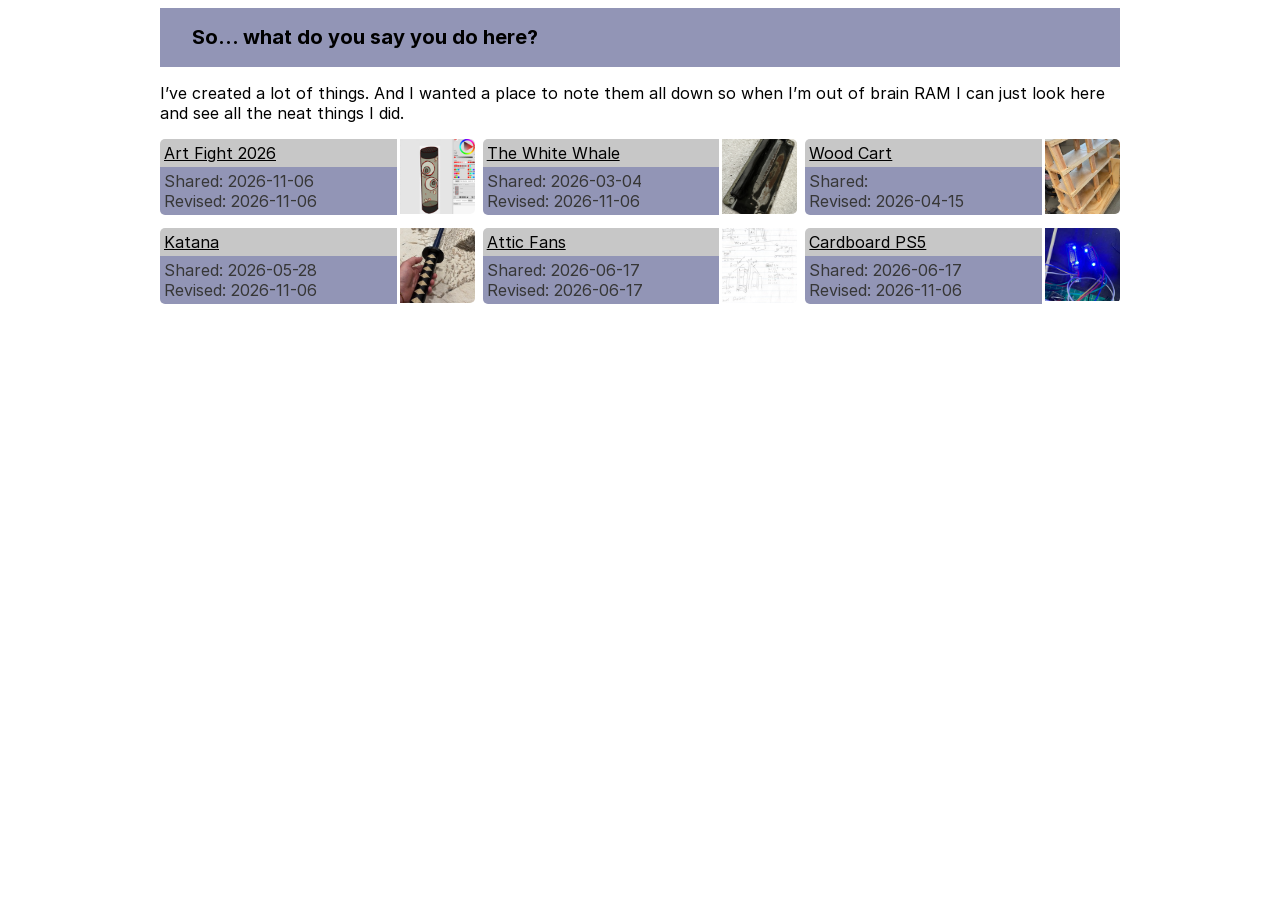
<file: index.html>
<!doctype html>
<html>
<head>
    <meta charset="utf-8">
    <meta name="viewport" content="width=device-width">
    <title>So… what do you say you do here?</title>

    <link rel="stylesheet" href="/assets/css/inter.css">
    <link rel="stylesheet" href="/assets/css/site.css">
    <link rel="stylesheet" href="/assets/css/image_catalog.css">
    <script src="/assets/js/image_catalog.js"></script>
</head>
<body>
<div class="wrapper">


<div class="title">
    <h1>So… what do you say you do here?</h1>
</div>

<main>
<p>I’ve created a lot of things. And I wanted a place to note them all down so when I’m out of brain RAM I can 
just look here and see all the neat things I did.</p>

<div class="topicGrid">


<div class="topicContainer">
    <div class="topicTextContainer">
        <div class="topicTitle">
            <a href="/topics/Topic10/10.1-Art%20Fight%202026/">Art Fight 2026</a>
        </div>
        <div class="topicDeets">
            Shared: 2026-11-06<br />
            Revised: 2026-11-06
        </div>
    </div>
    <div class="topicImageContainer">
    
    
    
    

        <div class="topicImageBox">
            <a href="/topics/Topic10/10.1-Art%20Fight%202026/"><img src="/assets/images/topics/Topic10/inline/eyeballs_stencil.jpg" class="topicImage" /></a>
        </div>
    </div>
</div>

<!-- 
Art Fight 2026 [id:10.1] created on 2026-11-06 last modified on 2026-11-06 10:39:38 -0800 -- parent:  [url: /topics/Topic10/10.1-Art%20Fight%202026/]
-->



<div class="topicContainer">
    <div class="topicTextContainer">
        <div class="topicTitle">
            <a href="/topics/Topic5/5.1-The%20White%20Whale/">The White Whale</a>
        </div>
        <div class="topicDeets">
            Shared: 2026-03-04<br />
            Revised: 2026-11-06
        </div>
    </div>
    <div class="topicImageContainer">
    
    
    
    

        <div class="topicImageBox">
            <a href="/topics/Topic5/5.1-The%20White%20Whale/"><img src="/assets/images/topics/Topic5/inline/IMG_1910.jpg" class="topicImage" /></a>
        </div>
    </div>
</div>

<!-- 
The White Whale [id:5.1] created on 2026-03-04 last modified on 2026-11-06 09:46:48 -0800 -- parent:  [url: /topics/Topic5/5.1-The%20White%20Whale/]
-->



<div class="topicContainer">
    <div class="topicTextContainer">
        <div class="topicTitle">
            <a href="/topics/Topic6/6.1-Wood%20Cart/">Wood Cart</a>
        </div>
        <div class="topicDeets">
            Shared: <br />
            Revised: 2026-04-15
        </div>
    </div>
    <div class="topicImageContainer">
    
    
    
    

        <div class="topicImageBox">
            <a href="/topics/Topic6/6.1-Wood%20Cart/"><img src="/assets/images/topics/Topic6/inline/cart_finished.jpg" class="topicImage" /></a>
        </div>
    </div>
</div>

<!-- 
Wood Cart [id:6.1] created on  last modified on 2026-04-15 18:22:25 -0700 -- parent:  [url: /topics/Topic6/6.1-Wood%20Cart/]
-->



<div class="topicContainer">
    <div class="topicTextContainer">
        <div class="topicTitle">
            <a href="/topics/Topic7/7.3-Katana/">Katana</a>
        </div>
        <div class="topicDeets">
            Shared: 2026-05-28<br />
            Revised: 2026-11-06
        </div>
    </div>
    <div class="topicImageContainer">
    
    
    
    

        <div class="topicImageBox">
            <a href="/topics/Topic7/7.3-Katana/"><img src="/assets/images/topics/Topic7/inline/katana_hilt.jpg" class="topicImage" /></a>
        </div>
    </div>
</div>

<!-- 
Katana [id:7.3] created on 2026-05-28 last modified on 2026-11-06 10:45:01 -0800 -- parent:  [url: /topics/Topic7/7.3-Katana/]
-->



<div class="topicContainer">
    <div class="topicTextContainer">
        <div class="topicTitle">
            <a href="/topics/Topic8/8.1-Attic%20Fans/">Attic Fans</a>
        </div>
        <div class="topicDeets">
            Shared: 2026-06-17<br />
            Revised: 2026-06-17
        </div>
    </div>
    <div class="topicImageContainer">
    
    
    
    

        <div class="topicImageBox">
            <a href="/topics/Topic8/8.1-Attic%20Fans/"><img src="/assets/images/topics/Topic8/inline/attic_fan_plans.jpg" class="topicImage" /></a>
        </div>
    </div>
</div>

<!-- 
Attic Fans [id:8.1] created on 2026-06-17 last modified on 2026-06-17 14:38:01 -0700 -- parent:  [url: /topics/Topic8/8.1-Attic%20Fans/]
-->



<div class="topicContainer">
    <div class="topicTextContainer">
        <div class="topicTitle">
            <a href="/topics/Topic9/9.1-Cardboard%20PS5/">Cardboard PS5</a>
        </div>
        <div class="topicDeets">
            Shared: 2026-06-17<br />
            Revised: 2026-11-06
        </div>
    </div>
    <div class="topicImageContainer">
    
    
    
    

        <div class="topicImageBox">
            <a href="/topics/Topic9/9.1-Cardboard%20PS5/"><img src="/assets/images/topics/Topic9/inline/led_board_lit.jpg" class="topicImage" /></a>
        </div>
    </div>
</div>

<!-- 
Cardboard PS5 [id:9.1] created on 2026-06-17 last modified on 2026-11-06 09:42:44 -0800 -- parent:  [url: /topics/Topic9/9.1-Cardboard%20PS5/]
-->


</div>



</main>
</div>
</body>
</html>
</file>
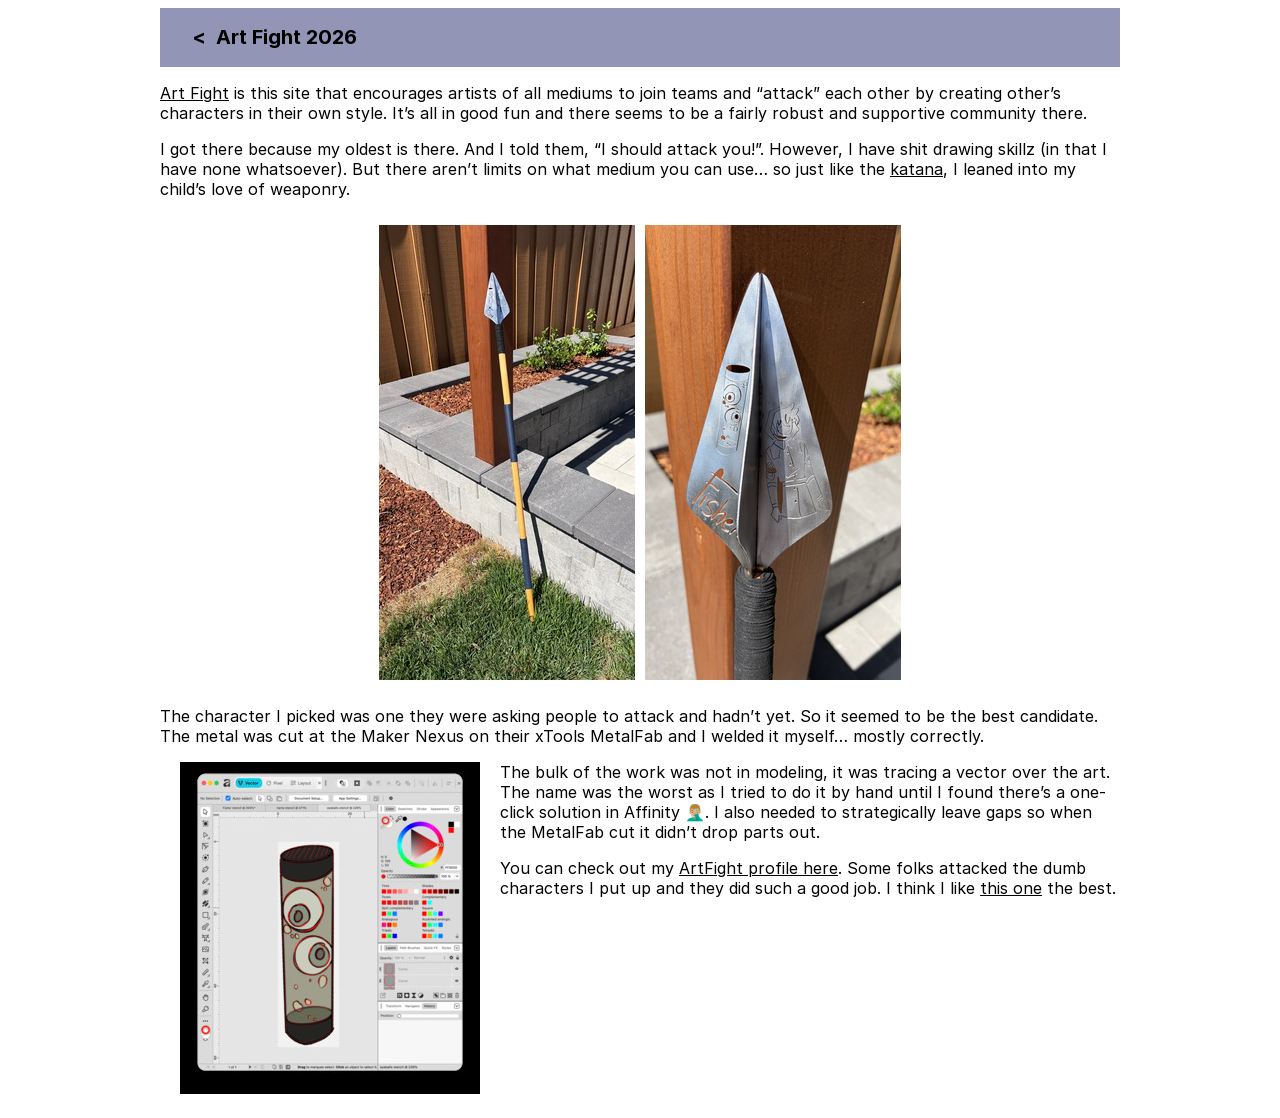
<file: topics/Topic10/10.1-Art Fight 2026/index.html>
<!doctype html>
<html>
<head>
    <meta charset="utf-8">
    <meta name="viewport" content="width=device-width">
    <title>Art Fight 2026</title>

    <link rel="stylesheet" href="/assets/css/inter.css">
    <link rel="stylesheet" href="/assets/css/site.css">
    <link rel="stylesheet" href="/assets/css/image_catalog.css">
    <script src="/assets/js/image_catalog.js"></script>
</head>
<body>
<div class="wrapper">


<div class="title">
    <h1>
<a href = "/" style = "text-decoration:none;"><&nbsp;</a>
    Art Fight 2026</h1>
</div>

<main>
<p><a href="https://artfight.net">Art Fight</a> is this site that encourages artists of all mediums to join teams and “attack” each other by creating other’s characters in their own style. It’s all in good fun and there seems to be a fairly robust and supportive community there.</p>

<p>I got there because my oldest is there. And I told them, “I should attack you!”. However, I have shit drawing skillz (in that I have none whatsoever). But there aren’t limits on what medium you can use… so just like the <a href="/topics/Topic7/7.3-Katana">katana</a>, I leaned into my child’s love of weaponry.</p>

<div class="imglist-container">
    <div class="imglist-item"><img alt="Completed spear out for a suntan" data-id="__spear_glamour_shot" onClick="toggleViewer('spear_glamour_shot')" src="/assets/images/topics/Topic10/inline/spear_glamour_shot.jpg"/></div>
    <div class="imglist-item"><img alt="Close up of the spear&amp;#x27;s detail" data-id="__spear_close_up" onClick="toggleViewer('spear_close_up')" src="/assets/images/topics/Topic10/inline/spear_close_up.jpg"/></div>
</div>

<p>The character I picked was one they were asking people to attack and hadn’t yet. So it seemed to be the best candidate. The metal was cut at the Maker Nexus on their xTools MetalFab and I welded it myself… mostly correctly.</p>

<p><img alt="The red is the vectors I drew by hand on a laptop. I&amp;#x27;m really into pain." class="img_align_left" data-id="__eyeballs_stencil" onclick="toggleViewer('eyeballs_stencil')" src="/assets/images/topics/Topic10/inline/eyeballs_stencil.jpg" /></p>

<p>The bulk of the work was not in modeling, it was tracing a vector over the art. The name was the worst as I tried to do it by hand until I found there’s a one-click solution in Affinity 🤦🏼‍♂️. I also needed to strategically leave gaps so when the MetalFab cut it didn’t drop parts out.</p>

<p>You can check out my <a href="https://artfight.net/~MyztikJenz">ArtFight profile here</a>. Some folks attacked the dumb characters I put up and they did such a good job. I think I like <a href="https://artfight.net/attack/18499906.origuy-meets-the-neighbor">this one</a> the best.</p>

<div class = "viewerContainer" id = "viewerContainer" style="display:none;"> 
    <div id = "viewerCloseDiv" class = "viewerCloseDiv">
        <input type = "image" src = "/assets/images/site/close-button.png" width="48px" height="48px" onclick="toggleViewer();">
    </div>
    <div id = "viewerStage" class = "viewerStage">
        <div id = "viewerImageContainer" class = "viewerImageContainer"></div>
        <div id = "viewerDescriptionContainer" class = "viewerDescriptionContainer"></div>
    </div>
    <div id = "viewerPicker" class = "viewerPicker">
<img id="__spear_glamour_shot" onClick="showImage(this)" src="/assets/images/topics/Topic10/inline/spear_glamour_shot.jpg"/>
<img id="__spear_close_up" onClick="showImage(this)" src="/assets/images/topics/Topic10/inline/spear_close_up.jpg"/>
<img id="__eyeballs_stencil" onClick="showImage(this)" src="/assets/images/topics/Topic10/inline/eyeballs_stencil.jpg"/>
    </div>
</div>


</main>
</div>
</body>
</html>
</file>
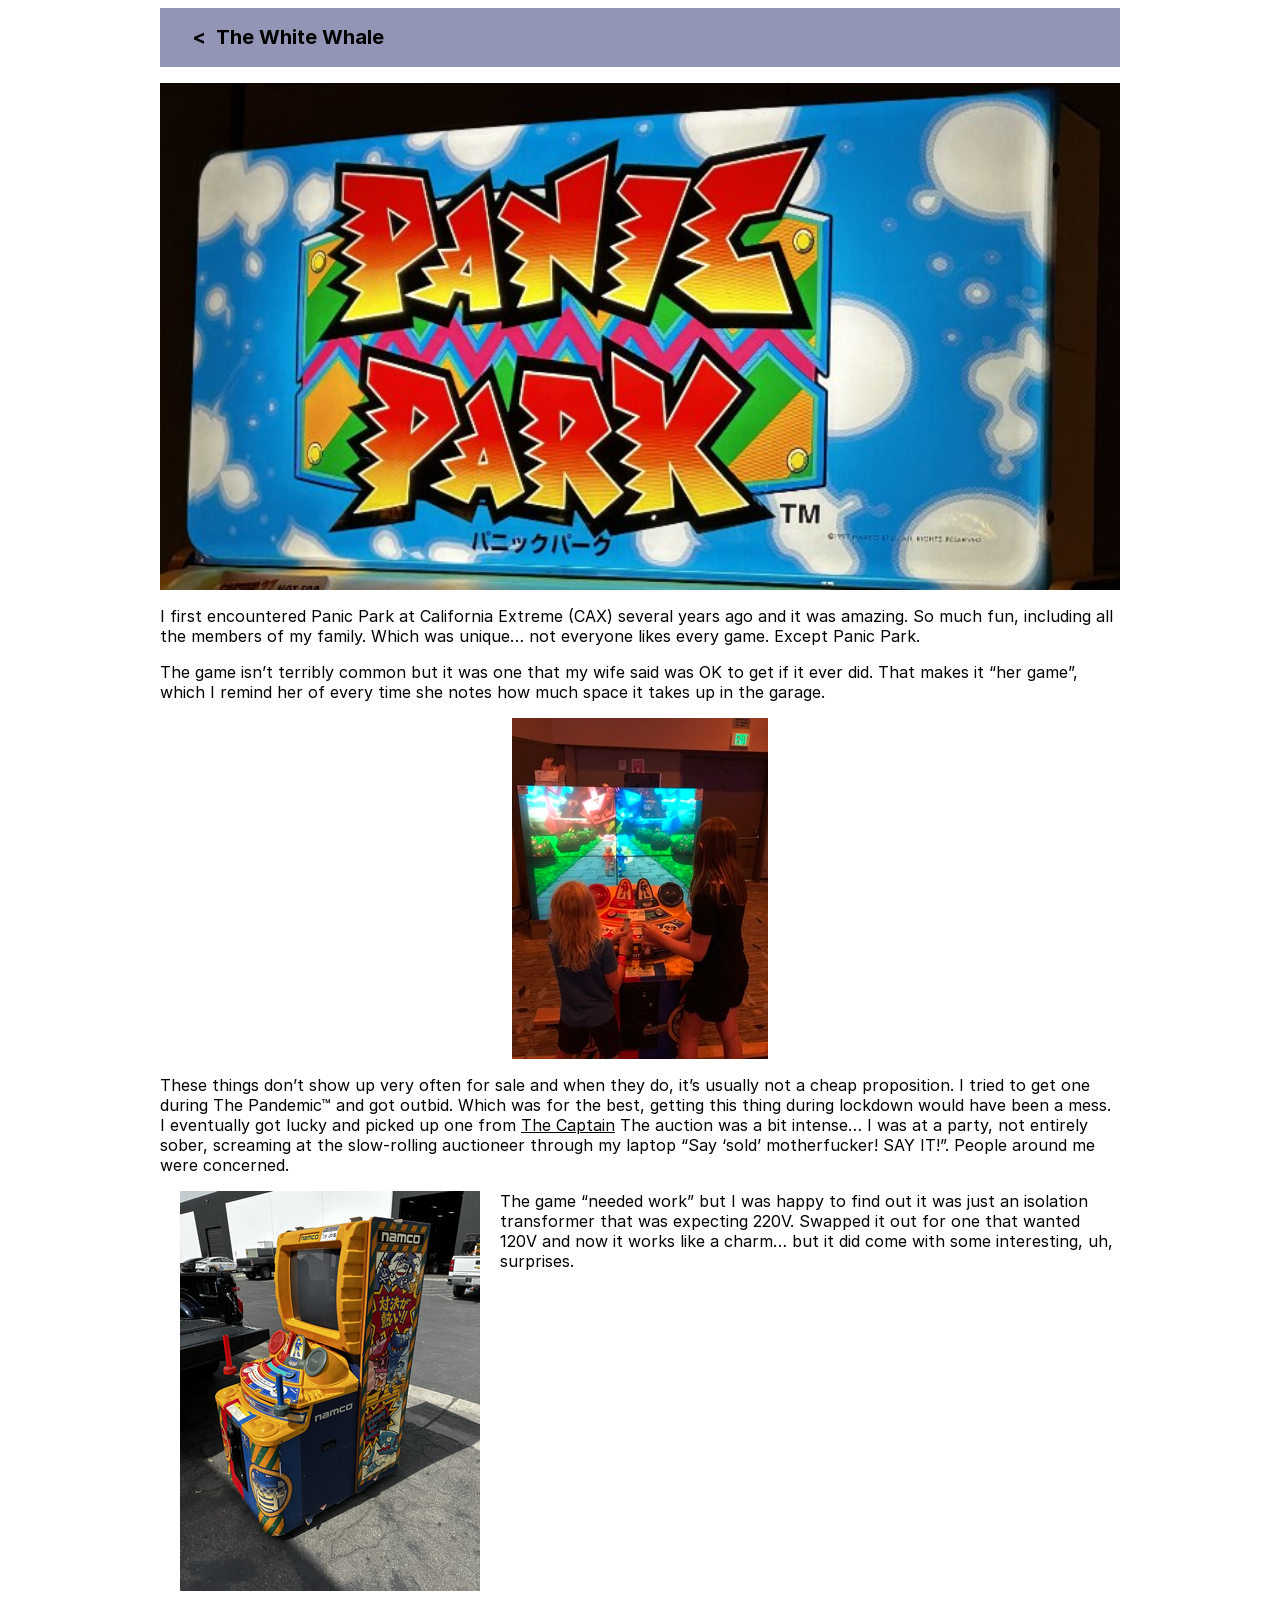
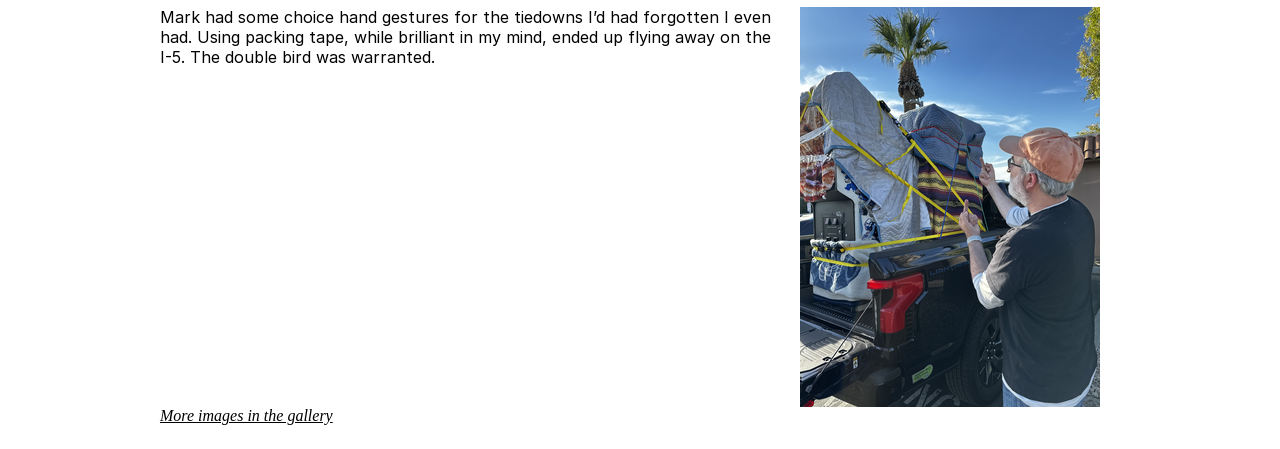
<file: topics/Topic5/5.1-The White Whale/index.html>
<!doctype html>
<html>
<head>
    <meta charset="utf-8">
    <meta name="viewport" content="width=device-width">
    <title>The White Whale</title>

    <link rel="stylesheet" href="/assets/css/inter.css">
    <link rel="stylesheet" href="/assets/css/site.css">
    <link rel="stylesheet" href="/assets/css/image_catalog.css">
    <script src="/assets/js/image_catalog.js"></script>
</head>
<body>
<div class="wrapper">


<div class="title">
    <h1>
<a href = "/" style = "text-decoration:none;"><&nbsp;</a>
    The White Whale</h1>
</div>

<main>
<p><img alt="The Panic Park marquee, in all its glory" class="img_align_center_header" data-id="__game_marquee" onclick="toggleViewer('game_marquee')" src="/assets/images/topics/Topic5/full/game_marquee.jpg" /></p>

<p>I first encountered Panic Park at California Extreme (CAX) several years ago and it was amazing. So much fun, including all the members of my family. Which was unique… not everyone likes every game. Except Panic Park.</p>

<p>The game isn’t terribly common but it was one that my wife said was OK to get if it ever did. That makes it “her game”, which I remind her of every time she notes how much space it takes up in the garage.</p>

<p><img alt="The offspring playing on the big screen version of the game" class="img_align_center" data-id="__big_screen_version" onclick="toggleViewer('big_screen_version')" src="/assets/images/topics/Topic5/inline/big_screen_version.jpg" title="this is a title" /></p>

<p>These things don’t show up very often for sale and when they do, it’s usually not a cheap proposition. I tried to get one during The Pandemic™ and got outbid. Which was for the best, getting this thing during lockdown would have been a mess. I eventually got lucky and picked up one from <a href="https://bid.captainsauctionwarehouse.com/lot-details/index/catalog/122/lot/31265">The Captain</a> The auction was a bit intense… I was at a party, not entirely sober, screaming at the slow-rolling auctioneer through my laptop “Say ‘sold’ motherfucker! SAY IT!”. People around me were concerned.</p>

<p><img alt="Picking up The Whale from The Auction" class="img_align_left" data-id="__img_1764" onclick="toggleViewer('img_1764')" src="/assets/images/topics/Topic5/inline/IMG_1764.jpg" /></p>

<p>The game “needed work” but I was happy to find out it was just an isolation transformer that was expecting 220V. Swapped it out for one that wanted 120V and now it works like a charm… but it did come with some interesting, uh, surprises.</p>

<div style="clear: both;"></div>

<p><img alt="Yeah, maybe using packing tape to hold the blankets in place was a bad idea. " class="img_align_right" data-id="__img_1769" onclick="toggleViewer('img_1769')" src="/assets/images/topics/Topic5/inline/IMG_1769.jpg" /></p>

<p>Mark had some choice hand gestures for the tiedowns I’d had forgotten I even had. Using packing tape, while brilliant in my mind, ended up flying away on the I-5. The double bird was warranted.</p>

<div style="clear: both;"></div>

<div class="openGalleryLink" id="openGalleryLink"><a href="javascript:void(0)" onclick="toggleViewer('img_1773')">More images in the gallery</a></div>
<div class = "viewerContainer" id = "viewerContainer" style="display:none;"> 
    <div id = "viewerCloseDiv" class = "viewerCloseDiv">
        <input type = "image" src = "/assets/images/site/close-button.png" width="48px" height="48px" onclick="toggleViewer();">
    </div>
    <div id = "viewerStage" class = "viewerStage">
        <div id = "viewerImageContainer" class = "viewerImageContainer"></div>
        <div id = "viewerDescriptionContainer" class = "viewerDescriptionContainer"></div>
    </div>
    <div id = "viewerPicker" class = "viewerPicker">
<img id="__game_marquee" onClick="showImage(this)" src="/assets/images/topics/Topic5/inline/game_marquee.jpg"/>
<img id="__big_screen_version" onClick="showImage(this)" src="/assets/images/topics/Topic5/inline/big_screen_version.jpg"/>
<img id="__img_1764" onClick="showImage(this)" src="/assets/images/topics/Topic5/inline/IMG_1764.jpg"/>
<img id="__img_1769" onClick="showImage(this)" src="/assets/images/topics/Topic5/inline/IMG_1769.jpg"/>
<img alt="That is a random animal&amp;#x27;s turds. Lovely." id="__img_1773" onClick="showImage(this)" src="/assets/images/topics/Topic5/inline/IMG_1773.jpg"/>
<img alt="More turds... and what ended up being tokens from a Chinese arcade?" id="__img_1777" onClick="showImage(this)" src="/assets/images/topics/Topic5/inline/IMG_1777.jpg"/>
<img alt="The original transformer we got was a 120V-&amp;gt;100V, which worked for about one minute... wildly underpowered. The replacement came from McMaster Carr, cost way more, and hasn&amp;#x27;t broken a sweat." id="__img_1874" onClick="showImage(this)" src="/assets/images/topics/Topic5/inline/IMG_1874.jpg"/>
<img alt="It&amp;#x27;s working!" id="__img_1876" onClick="showImage(this)" src="/assets/images/topics/Topic5/inline/IMG_1876.jpg"/>
<img alt="214K plays. At 100¥, in the late 1990&amp;#x27;s (~$0.90), meant this machine pulled down over $192,000!" id="__img_1938" onClick="showImage(this)" src="/assets/images/topics/Topic5/inline/IMG_1938.jpg"/>
<img alt="The handles it came with were just PVC. A guy over on KLOV was printing new ones so I order a set. Very nice replacement, they are holding up well." id="__img_2052" onClick="showImage(this)" src="/assets/images/topics/Topic5/inline/IMG_2052.jpg"/>
<img alt="The sticks have a caster and a rubber pad that meet when the players are bumping each other. The rubber pad was completely shot as was the metal underneath. Both the plate and rubber were replaced." id="__img_1910" onClick="showImage(this)" src="/assets/images/topics/Topic5/inline/IMG_1910.jpg"/>
    </div>
</div>


</main>
</div>
</body>
</html>
</file>
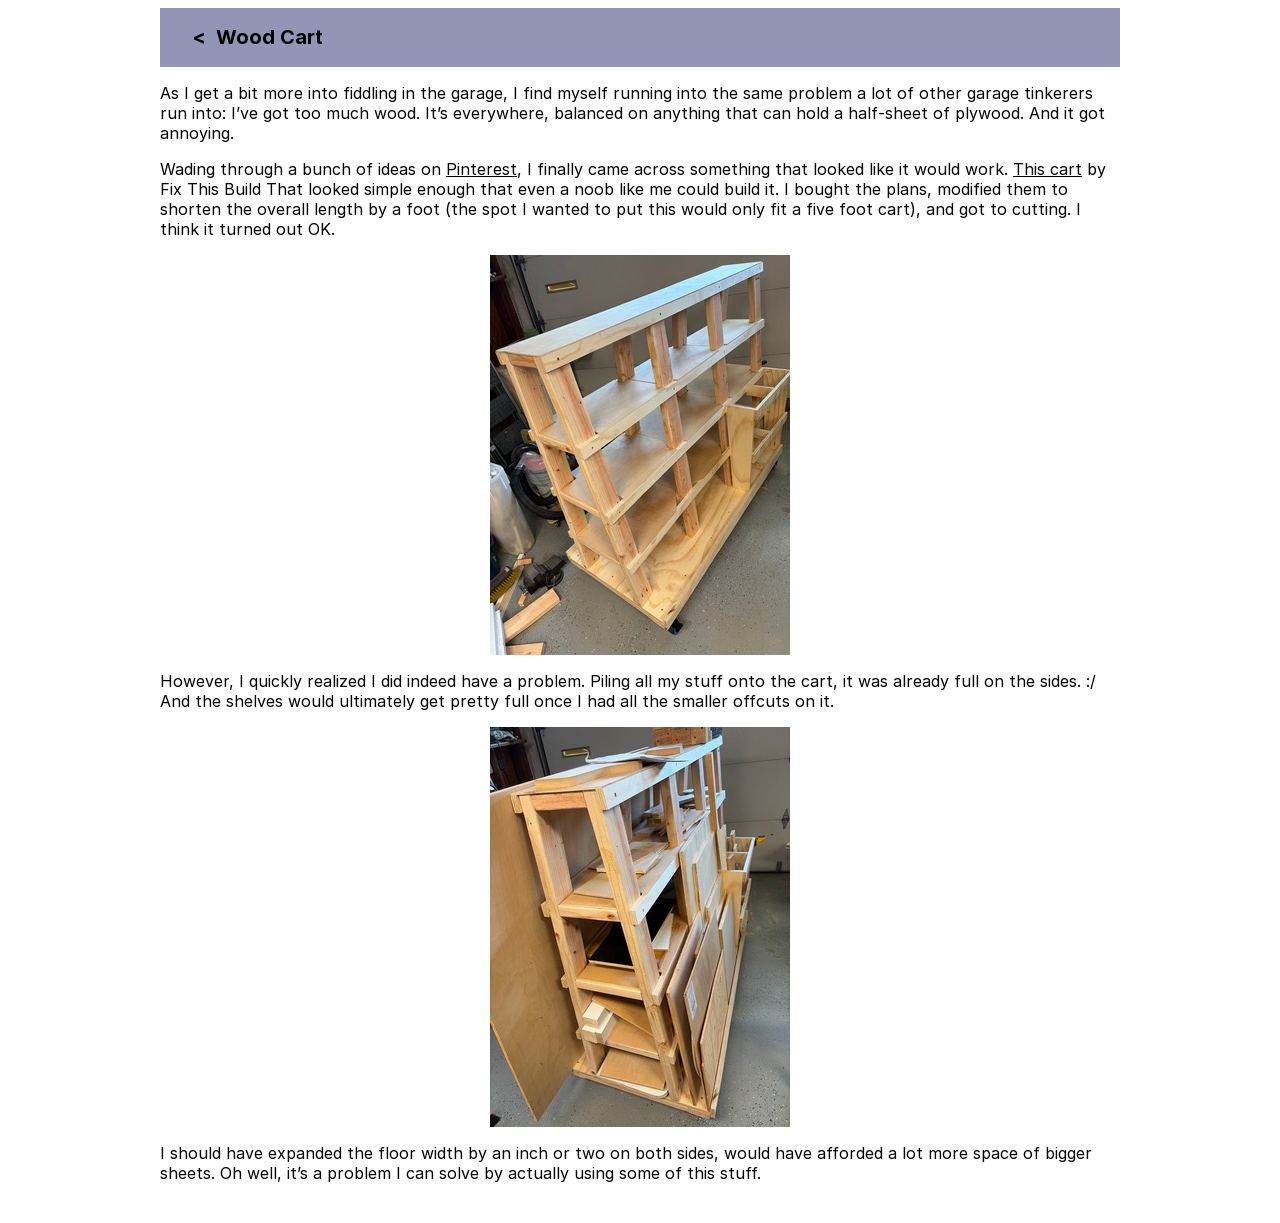
<file: topics/Topic6/6.1-Wood Cart/index.html>
<!doctype html>
<html>
<head>
    <meta charset="utf-8">
    <meta name="viewport" content="width=device-width">
    <title>Wood Cart</title>

    <link rel="stylesheet" href="/assets/css/inter.css">
    <link rel="stylesheet" href="/assets/css/site.css">
    <link rel="stylesheet" href="/assets/css/image_catalog.css">
    <script src="/assets/js/image_catalog.js"></script>
</head>
<body>
<div class="wrapper">


<div class="title">
    <h1>
<a href = "/" style = "text-decoration:none;"><&nbsp;</a>
    Wood Cart</h1>
</div>

<main>
<p>As I get a bit more into fiddling in the garage, I find myself running into the same problem a lot of other garage tinkerers run into: I’ve got too much wood. It’s everywhere, balanced on anything that can hold a half-sheet of plywood. And it got annoying.</p>

<p>Wading through a bunch of ideas on <a href="https://pin.it/7rqEo0CRa">Pinterest</a>, I finally came across something that looked like it would work. <a href="https://fixthisbuildthat.com/diy-lumber-cart-plans/">This cart</a> by Fix This Build That looked simple enough that even a noob like me could build it. I bought the plans, modified them to shorten the overall length by a foot (the spot I wanted to put this would only fit a five foot cart), and got to cutting. I think it turned out OK.</p>

<p><img data-id="__cart_finished" src="/assets/images/topics/Topic6/inline/cart_finished.jpg" class="img_align_center" alt="Look at how straight everything looks... you can&#x27;t even see my mistakes!" onclick="toggleViewer('cart_finished')" /></p>

<p>However, I quickly realized I did indeed have a problem. Piling all my stuff onto the cart, it was already full on the sides. :/ And the shelves would ultimately get pretty full once I had all the smaller offcuts on it.</p>

<p><img data-id="__cart_already_full" src="/assets/images/topics/Topic6/inline/cart_already_full.jpg" class="img_align_center" alt="Much wood. So cart." onclick="toggleViewer('cart_already_full')" /></p>

<p>I should have expanded the floor width by an inch or two on both sides, would have afforded a lot more space of bigger sheets. Oh well, it’s a problem I can solve by actually using some of this stuff.</p>

<div class = "viewerContainer" id = "viewerContainer" style="display:none;"> 
    <div id = "viewerCloseDiv" class = "viewerCloseDiv">
        <input type = "image" src = "/assets/images/site/close-button.png" width="48px" height="48px" onclick="toggleViewer();">
    </div>
    <div id = "viewerStage" class = "viewerStage">
        <div id = "viewerImageContainer" class = "viewerImageContainer"></div>
        <div id = "viewerDescriptionContainer" class = "viewerDescriptionContainer"></div>
    </div>
    <div id = "viewerPicker" class = "viewerPicker">
<img id="__cart_finished" src="/assets/images/topics/Topic6/inline/cart_finished.jpg" onClick="showImage(this)" class="viewerImage">
<img id="__cart_already_full" src="/assets/images/topics/Topic6/inline/cart_already_full.jpg" onClick="showImage(this)" class="viewerImage">
    </div>
</div>


</main>
</div>
</body>
</html>
</file>
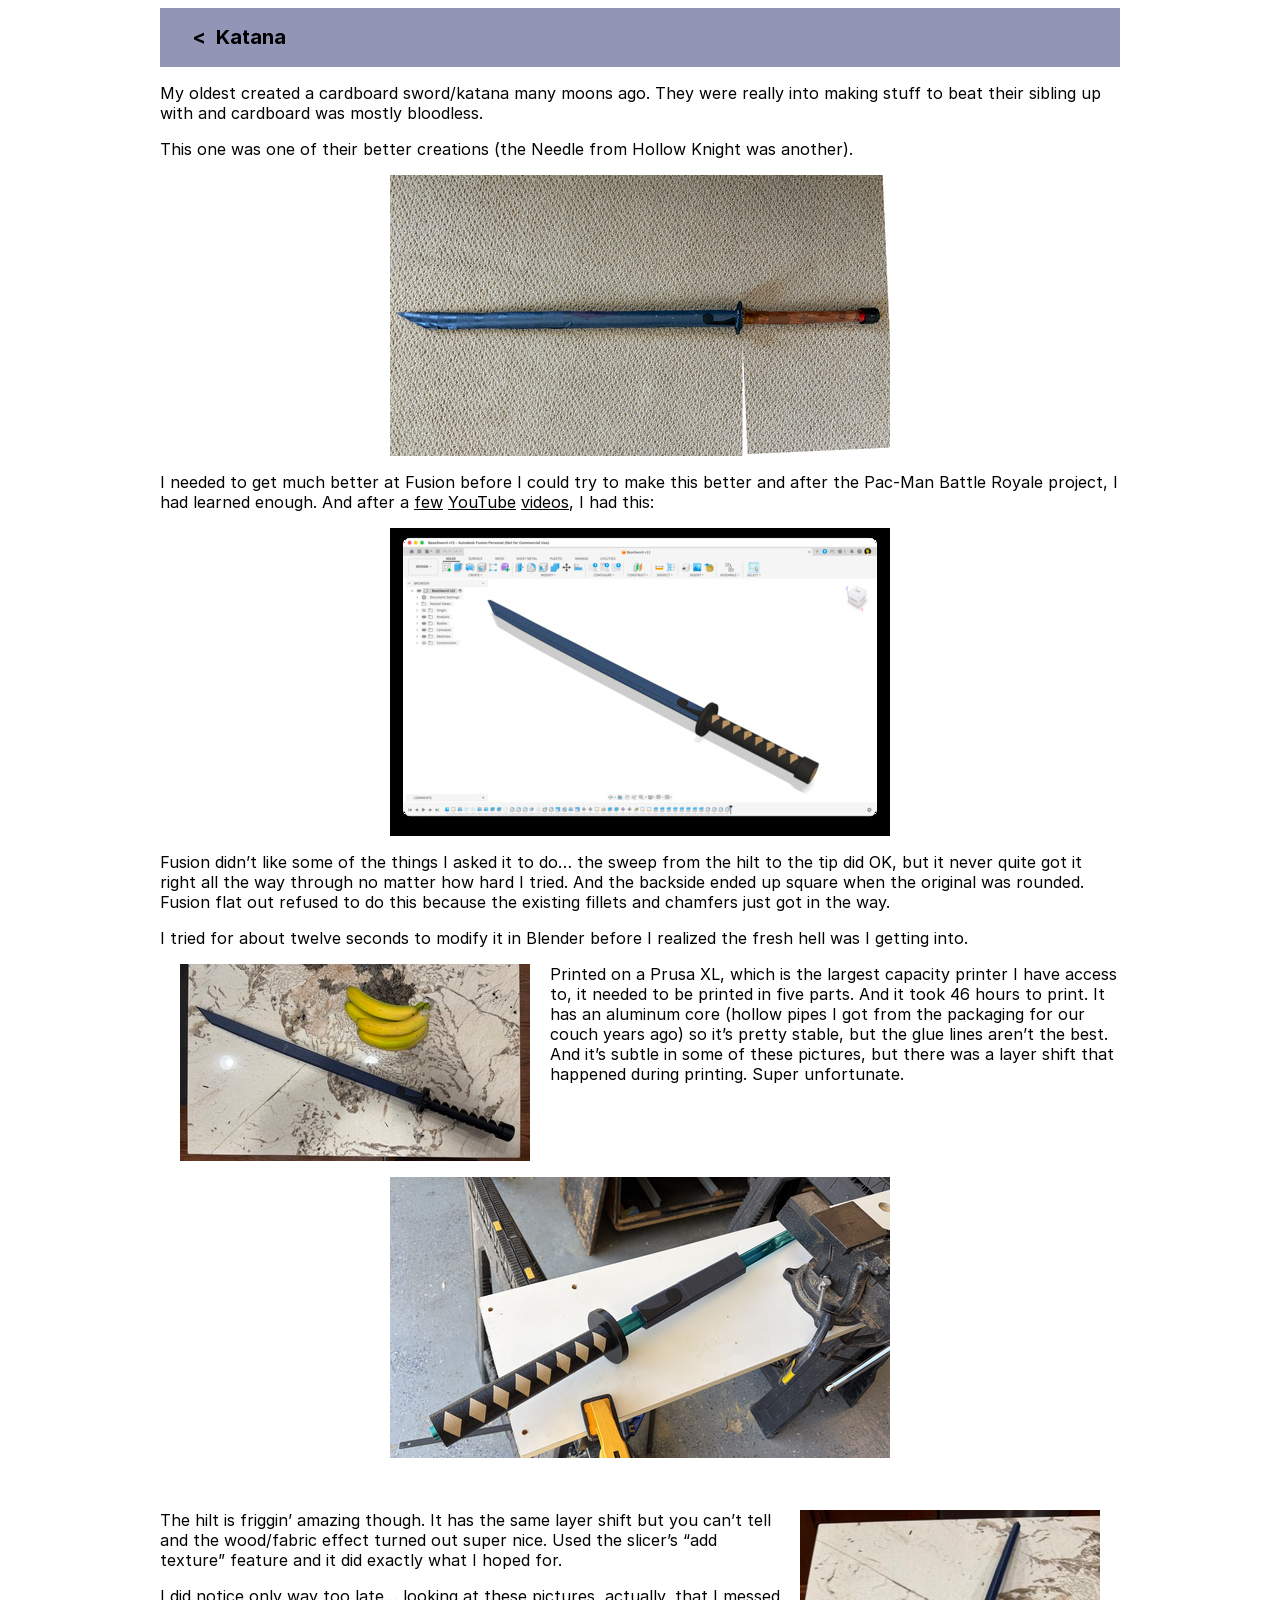
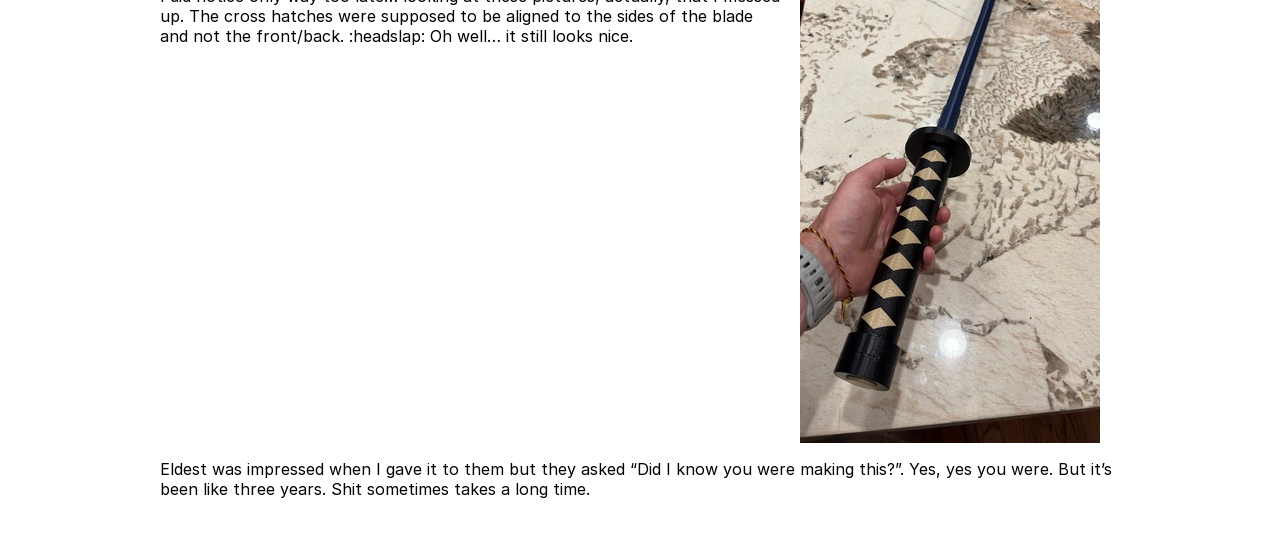
<file: topics/Topic7/7.3-Katana/index.html>
<!doctype html>
<html>
<head>
    <meta charset="utf-8">
    <meta name="viewport" content="width=device-width">
    <title>Katana</title>

    <link rel="stylesheet" href="/assets/css/inter.css">
    <link rel="stylesheet" href="/assets/css/site.css">
    <link rel="stylesheet" href="/assets/css/image_catalog.css">
    <script src="/assets/js/image_catalog.js"></script>
</head>
<body>
<div class="wrapper">


<div class="title">
    <h1>
<a href = "/" style = "text-decoration:none;"><&nbsp;</a>
    Katana</h1>
</div>

<main>
<p>My oldest created a cardboard sword/katana many moons ago. They were really into making stuff to beat their sibling up with and cardboard was mostly bloodless.</p>

<p>This one was one of their better creations (the Needle from Hollow Knight was another).</p>

<p><img alt="The cardboard original. Took a picture of it to use as a source in Fusion and I needed it straight, hence the weird tilt on the handle side" class="img_align_center" data-id="__katana_original" onclick="toggleViewer('katana_original')" src="/assets/images/topics/Topic7/inline/katana_original.jpg" /></p>

<p>I needed to get much better at Fusion before I could try to make this better and after the Pac-Man Battle Royale project, I had learned enough. And after a <a href="https://youtu.be/aVP_9dERQeI?si=ePsF_YXp5Urcy3AI">few</a> <a href="https://youtu.be/dxvgF0qfzOk">YouTube</a> <a href="https://youtu.be/bH0bgg0HyKs">videos</a>, I had this:</p>

<p><img alt="Fusion model of the katana. The hilt was pure Fusion magic how simple it was to create." class="img_align_center" data-id="__katana_model" onclick="toggleViewer('katana_model')" src="/assets/images/topics/Topic7/inline/katana_model.jpg" /></p>

<p>Fusion didn’t like some of the things I asked it to do… the sweep from the hilt to the tip did OK, but it never quite got it right all the way through no matter how hard I tried. And the backside ended up square when the original was rounded. Fusion flat out refused to do this because the existing fillets and chamfers just got in the way.</p>

<p>I tried for about twelve seconds to modify it in Blender before I realized the fresh hell was I getting into.</p>

<p><img alt="Bananas for scale. It&amp;#x27;s just under a meter long." class="img_align_left" data-id="__katana_bananas" onclick="toggleViewer('katana_bananas')" src="/assets/images/topics/Topic7/inline/katana_bananas.jpg" /></p>

<p>Printed on a Prusa XL, which is the largest capacity printer I have access to, it needed to be printed in five parts. And it took 46 hours to print. It has an aluminum core (hollow pipes I got from the packaging for our couch years ago) so it’s pretty stable, but the glue lines aren’t the best. And it’s subtle in some of these pictures, but there was a layer shift that happened during printing. Super unfortunate.</p>

<div style="clear: both;"></div>

<p><img alt="Creating the core required squishing it in my bench clamp. Worked surprisingly well." class="img_align_center" data-id="__katana_aluminum_core" onclick="toggleViewer('katana_aluminum_core')" src="/assets/images/topics/Topic7/inline/katana_aluminum_core.jpg" /></p>

<p><br /></p>

<p><img alt="The hilt turned out amazing though, even with the layer shift" class="img_align_right" data-id="__katana_hilt" onclick="toggleViewer('katana_hilt')" src="/assets/images/topics/Topic7/inline/katana_hilt.jpg" /></p>

<p>The hilt is friggin’ amazing though. It has the same layer shift but you can’t tell and the wood/fabric effect turned out super nice. Used the slicer’s “add texture” feature and it did exactly what I hoped for.</p>

<p>I did notice only way too late… looking at these pictures, actually, that I messed up. The cross hatches were supposed to be aligned to the sides of the blade and not the front/back. :headslap: Oh well… it still looks nice.</p>

<div style="clear: both;"></div>

<p>Eldest was impressed when I gave it to them but they asked “Did I know you were making this?”. Yes, yes you were. But it’s been like three years. Shit sometimes takes a long time.</p>

<div class = "viewerContainer" id = "viewerContainer" style="display:none;"> 
    <div id = "viewerCloseDiv" class = "viewerCloseDiv">
        <input type = "image" src = "/assets/images/site/close-button.png" width="48px" height="48px" onclick="toggleViewer();">
    </div>
    <div id = "viewerStage" class = "viewerStage">
        <div id = "viewerImageContainer" class = "viewerImageContainer"></div>
        <div id = "viewerDescriptionContainer" class = "viewerDescriptionContainer"></div>
    </div>
    <div id = "viewerPicker" class = "viewerPicker">
<img id="__katana_original" onClick="showImage(this)" src="/assets/images/topics/Topic7/inline/katana_original.jpg"/>
<img id="__katana_model" onClick="showImage(this)" src="/assets/images/topics/Topic7/inline/katana_model.jpg"/>
<img id="__katana_bananas" onClick="showImage(this)" src="/assets/images/topics/Topic7/inline/katana_bananas.jpg"/>
<img id="__katana_aluminum_core" onClick="showImage(this)" src="/assets/images/topics/Topic7/inline/katana_aluminum_core.jpg"/>
<img id="__katana_hilt" onClick="showImage(this)" src="/assets/images/topics/Topic7/inline/katana_hilt.jpg"/>
    </div>
</div>


</main>
</div>
</body>
</html>
</file>
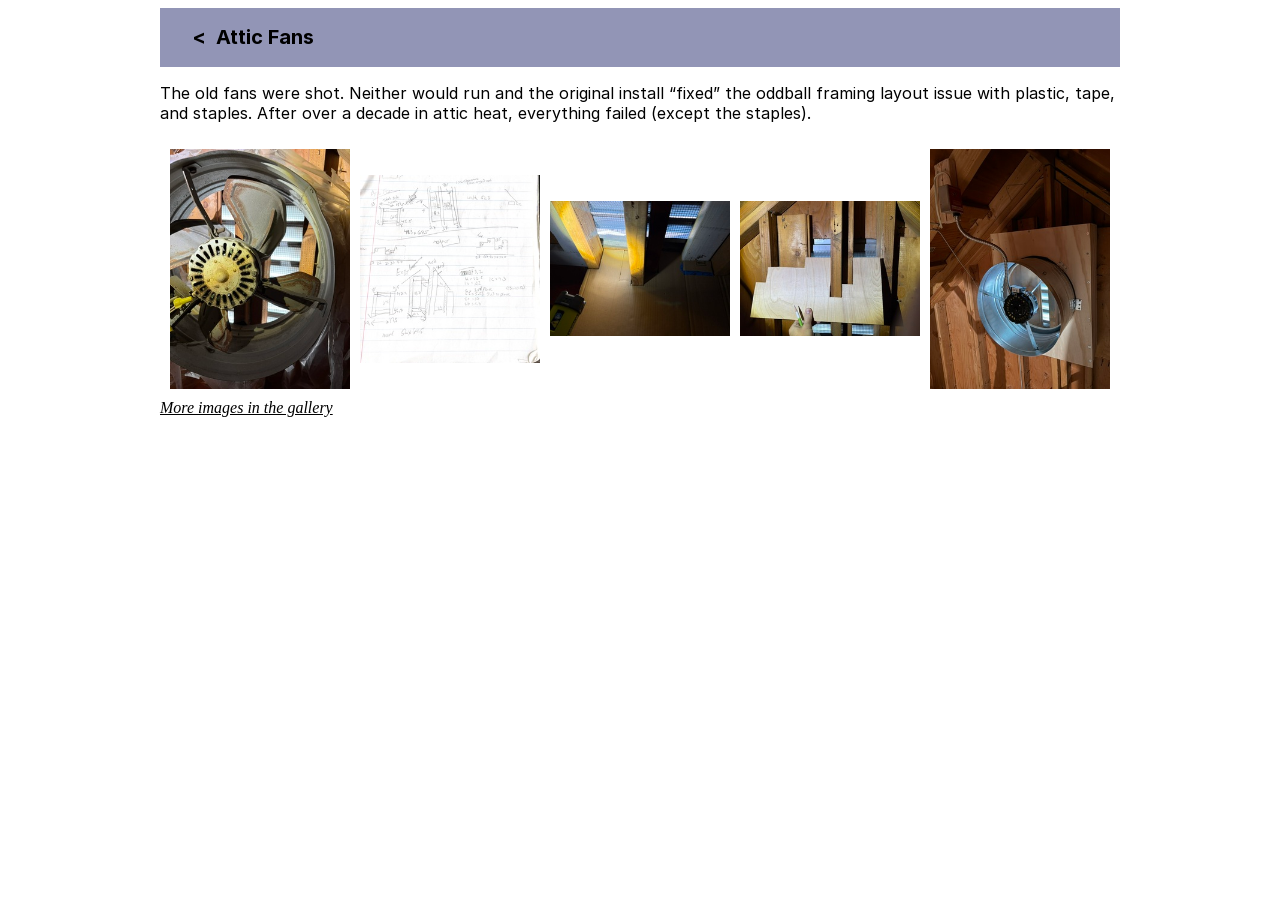
<file: topics/Topic8/8.1-Attic Fans/index.html>
<!doctype html>
<html>
<head>
    <meta charset="utf-8">
    <meta name="viewport" content="width=device-width">
    <title>Attic Fans</title>

    <link rel="stylesheet" href="/assets/css/inter.css">
    <link rel="stylesheet" href="/assets/css/site.css">
    <link rel="stylesheet" href="/assets/css/image_catalog.css">
    <script src="/assets/js/image_catalog.js"></script>
</head>
<body>
<div class="wrapper">


<div class="title">
    <h1>
<a href = "/" style = "text-decoration:none;"><&nbsp;</a>
    Attic Fans</h1>
</div>

<main>
<p>The old fans were shot. Neither would run and the original install “fixed” the oddball framing layout issue with plastic, tape, and staples. After over a decade in attic heat, everything failed (except the staples).</p>

<div class="imglist-container">
    <div class="imglist-item"><img alt="Such broken. Very wow." data-id="__old-n-busted" onClick="toggleViewer('old-n-busted')" src="/assets/images/topics/Topic8/inline/old-n-busted.jpg"/></div>
    <div class="imglist-item"><img alt="Plan notes... if you could call it a plan" data-id="__attic_fan_plans" onClick="toggleViewer('attic_fan_plans')" src="/assets/images/topics/Topic8/inline/attic_fan_plans.jpg"/></div>
    <div class="imglist-item"><img alt="Started with a cardboard template" data-id="__cardboard_template" onClick="toggleViewer('cardboard_template')" src="/assets/images/topics/Topic8/inline/cardboard_template.jpg"/></div>
    <div class="imglist-item"><img alt="Only messed up the right side which I fixed with glue. As one does." data-id="__so_close" onClick="toggleViewer('so_close')" src="/assets/images/topics/Topic8/inline/so_close.jpg"/></div>
    <div class="imglist-item"><img alt="Done!" data-id="__complete_install" onClick="toggleViewer('complete_install')" src="/assets/images/topics/Topic8/inline/complete_install.jpg"/></div>
</div>

<div class="openGalleryLink" id="openGalleryLink"><a href="javascript:void(0)" onclick="toggleViewer('old_thermostat')">More images in the gallery</a></div>
<div class = "viewerContainer" id = "viewerContainer" style="display:none;"> 
    <div id = "viewerCloseDiv" class = "viewerCloseDiv">
        <input type = "image" src = "/assets/images/site/close-button.png" width="48px" height="48px" onclick="toggleViewer();">
    </div>
    <div id = "viewerStage" class = "viewerStage">
        <div id = "viewerImageContainer" class = "viewerImageContainer"></div>
        <div id = "viewerDescriptionContainer" class = "viewerDescriptionContainer"></div>
    </div>
    <div id = "viewerPicker" class = "viewerPicker">
<img id="__old-n-busted" onClick="showImage(this)" src="/assets/images/topics/Topic8/inline/old-n-busted.jpg"/>
<img id="__attic_fan_plans" onClick="showImage(this)" src="/assets/images/topics/Topic8/inline/attic_fan_plans.jpg"/>
<img id="__cardboard_template" onClick="showImage(this)" src="/assets/images/topics/Topic8/inline/cardboard_template.jpg"/>
<img id="__so_close" onClick="showImage(this)" src="/assets/images/topics/Topic8/inline/so_close.jpg"/>
<img id="__complete_install" onClick="showImage(this)" src="/assets/images/topics/Topic8/inline/complete_install.jpg"/>
<img alt="Ye old thermostat." id="__old_thermostat" onClick="showImage(this)" src="/assets/images/topics/Topic8/inline/old_thermostat.jpg"/>
<img alt="Ye old model." id="__old_model" onClick="showImage(this)" src="/assets/images/topics/Topic8/inline/old_model.jpg"/>
<img alt="Just the box installed. This took way longer than it should have" id="__box_installed" onClick="showImage(this)" src="/assets/images/topics/Topic8/inline/box_installed.jpg"/>
    </div>
</div>


</main>
</div>
</body>
</html>
</file>
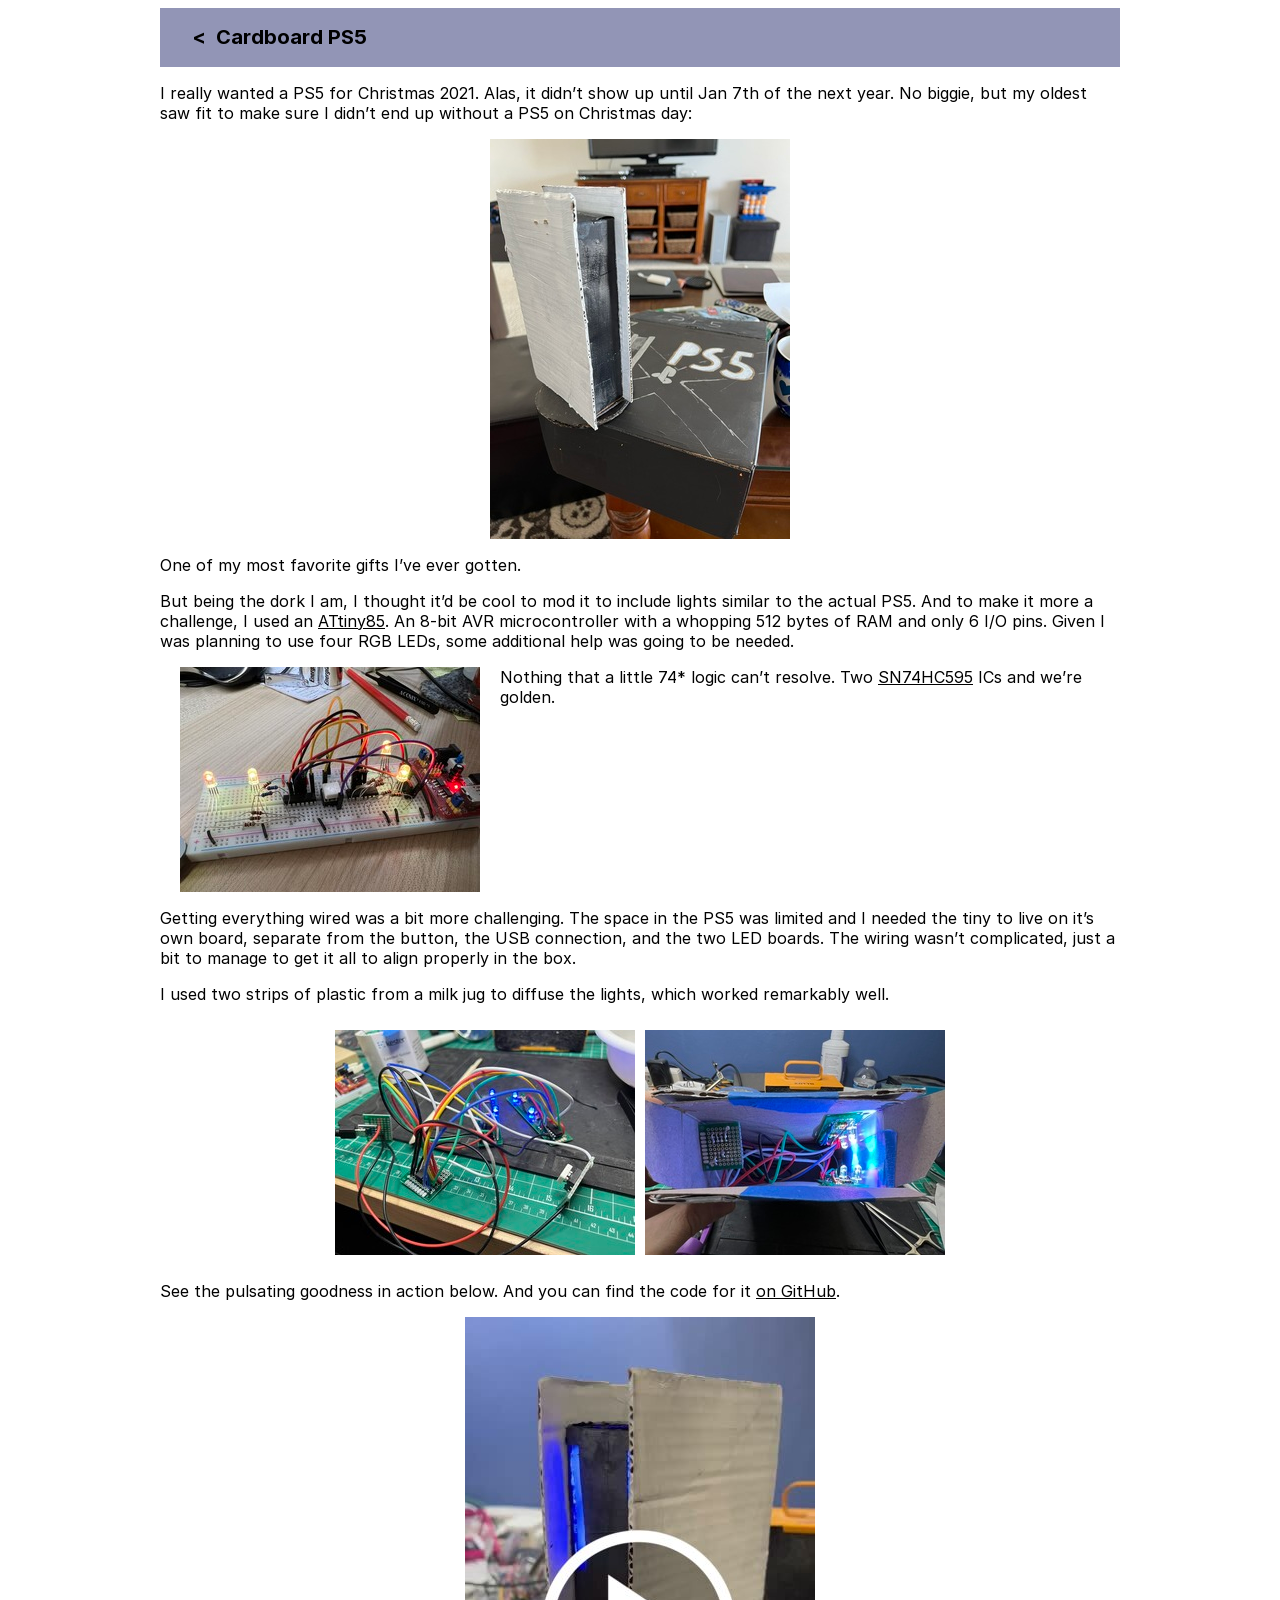
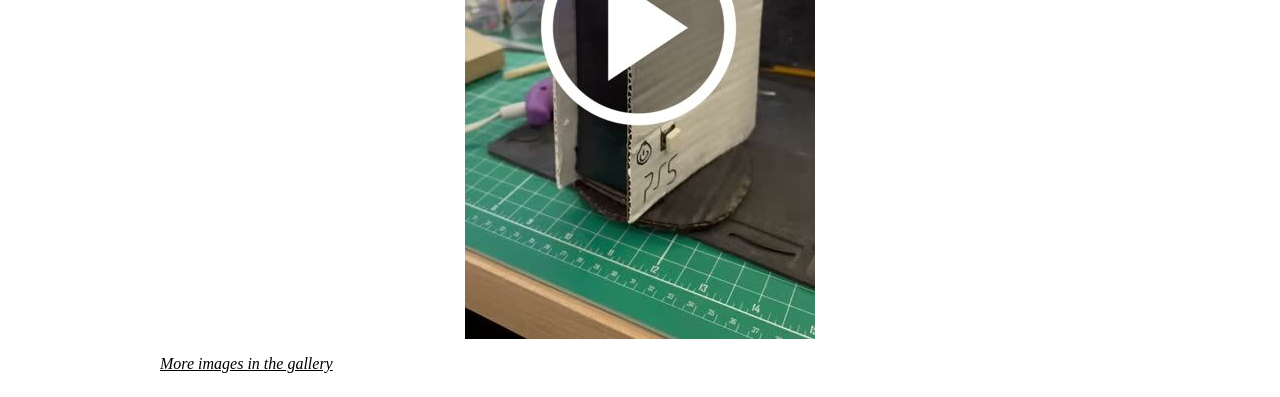
<file: topics/Topic9/9.1-Cardboard PS5/index.html>
<!doctype html>
<html>
<head>
    <meta charset="utf-8">
    <meta name="viewport" content="width=device-width">
    <title>Cardboard PS5</title>

    <link rel="stylesheet" href="/assets/css/inter.css">
    <link rel="stylesheet" href="/assets/css/site.css">
    <link rel="stylesheet" href="/assets/css/image_catalog.css">
    <script src="/assets/js/image_catalog.js"></script>
</head>
<body>
<div class="wrapper">


<div class="title">
    <h1>
<a href = "/" style = "text-decoration:none;"><&nbsp;</a>
    Cardboard PS5</h1>
</div>

<main>
<p>I really wanted a PS5 for Christmas 2021. Alas, it didn’t show up until Jan 7th of the next year. No biggie, but my oldest saw fit to make sure I didn’t end up without a PS5 on Christmas day:</p>

<p><img alt="Yes, that&amp;#x27;s cardboard. And it came with it&amp;#x27;s own packaging. And it was amazing." class="img_align_center" data-id="__cardboard_ps5" onclick="toggleViewer('cardboard_ps5')" src="/assets/images/topics/Topic9/inline/cardboard_PS5.jpg" /></p>

<p>One of my most favorite gifts I’ve ever gotten.</p>

<p>But being the dork I am, I thought it’d be cool to mod it to include lights similar to the actual PS5. And to make it more a challenge, I used an <a href="https://www.microchip.com/en-us/product/attiny85">ATtiny85</a>. An 8-bit AVR microcontroller with a whopping 512 bytes of RAM and only 6 I/O pins. Given I was planning to use four RGB LEDs, some additional help was going to be needed.</p>

<p><img alt="Breadboards are fun!… until they&amp;#x27;re not" class="img_align_left" data-id="__proto" onclick="toggleViewer('proto')" src="/assets/images/topics/Topic9/inline/proto.jpg" />
Nothing that a little 74* logic can’t resolve. Two <a href="https://www.ti.com/lit/ds/symlink/sn74ls595.pdf">SN74HC595</a> ICs and we’re golden.</p>

<div style="clear: both;"></div>

<p>Getting everything wired was a bit more challenging. The space in the PS5 was limited and I needed the tiny to live on it’s own board, separate from the button, the USB connection, and the two LED boards. The wiring wasn’t complicated, just a bit to manage to get it all to align properly in the box.</p>

<p>I used two strips of plastic from a milk jug to diffuse the lights, which worked remarkably well.</p>

<div class="imglist-container">
    <div class="imglist-item"><img alt="This one was challenging due to the number of small boards I needed and all the necessary wires between them." data-id="__wired_to_attiny85" onClick="toggleViewer('wired_to_attiny85')" src="/assets/images/topics/Topic9/inline/wired_to_attiny85.jpg"/></div>
    <div class="imglist-item"><img alt="A little hot glue and everyone stays right where they should." data-id="__insides" onClick="toggleViewer('insides')" src="/assets/images/topics/Topic9/inline/insides.jpg"/></div>
</div>

<div style="clear: both;"></div>

<p>See the pulsating goodness in action below. And you can find the code for it <a href="https://github.com/MyztikJenz/arduino/blob/91edce6c67bdc664c57c7fd34cb71494fa52af8b/attiny85/tinyRGBLED_throughShiftRegister/tinyRGBLED_throughShiftRegister.ino">on GitHub</a>.</p>

<p><img alt="movie?" class="img_align_center" data-id="__humming" data-is-video="True" onclick="toggleViewer('humming')" src="/assets/images/topics/Topic9/inline/humming.jpg" /></p>

<div class="openGalleryLink" id="openGalleryLink"><a href="javascript:void(0)" onclick="toggleViewer('led_boards')">More images in the gallery</a></div>
<div class = "viewerContainer" id = "viewerContainer" style="display:none;"> 
    <div id = "viewerCloseDiv" class = "viewerCloseDiv">
        <input type = "image" src = "/assets/images/site/close-button.png" width="48px" height="48px" onclick="toggleViewer();">
    </div>
    <div id = "viewerStage" class = "viewerStage">
        <div id = "viewerImageContainer" class = "viewerImageContainer"></div>
        <div id = "viewerDescriptionContainer" class = "viewerDescriptionContainer"></div>
    </div>
    <div id = "viewerPicker" class = "viewerPicker">
<img id="__cardboard_ps5" onClick="showImage(this)" src="/assets/images/topics/Topic9/inline/cardboard_PS5.jpg"/>
<img id="__proto" onClick="showImage(this)" src="/assets/images/topics/Topic9/inline/proto.jpg"/>
<img id="__wired_to_attiny85" onClick="showImage(this)" src="/assets/images/topics/Topic9/inline/wired_to_attiny85.jpg"/>
<img id="__insides" onClick="showImage(this)" src="/assets/images/topics/Topic9/inline/insides.jpg"/>
<img data-is-video="True" id="__humming" onClick="showImage(this)" src="/assets/images/topics/Topic9/inline/humming.jpg"/>
<img alt="The LED boards wired up to the 595s, waiting to be wired to the tiny." id="__led_boards" onClick="showImage(this)" src="/assets/images/topics/Topic9/inline/led_boards.jpg"/>
<img alt="Wired up and working! Amazing, I got it right!" id="__led_board_lit" onClick="showImage(this)" src="/assets/images/topics/Topic9/inline/led_board_lit.jpg"/>
<img alt="All done!" id="__finished_mod" onClick="showImage(this)" src="/assets/images/topics/Topic9/inline/finished_mod.jpg"/>
    </div>
</div>


</main>
</div>
</body>
</html>
</file>
<file: assets/css/inter.css>
/* Variable fonts usage:
:root { font-family: "Inter", sans-serif; }
@supports (font-variation-settings: normal) {
  :root { font-family: "InterVariable", sans-serif; font-optical-sizing: auto; }
} */
/* static fonts */
@font-face { font-family: "Inter"; font-style: normal; font-weight: 100; font-display: swap; src: url("../fonts/Inter-Thin.woff2") format("woff2"); }
@font-face { font-family: "Inter"; font-style: italic; font-weight: 100; font-display: swap; src: url("../fonts/Inter-ThinItalic.woff2") format("woff2"); }
@font-face { font-family: "Inter"; font-style: normal; font-weight: 200; font-display: swap; src: url("../fonts/Inter-ExtraLight.woff2") format("woff2"); }
@font-face { font-family: "Inter"; font-style: italic; font-weight: 200; font-display: swap; src: url("../fonts/Inter-ExtraLightItalic.woff2") format("woff2"); }
@font-face { font-family: "Inter"; font-style: normal; font-weight: 300; font-display: swap; src: url("../fonts/Inter-Light.woff2") format("woff2"); }
@font-face { font-family: "Inter"; font-style: italic; font-weight: 300; font-display: swap; src: url("../fonts/Inter-LightItalic.woff2") format("woff2"); }
@font-face { font-family: "Inter"; font-style: normal; font-weight: 400; font-display: swap; src: url("../fonts/Inter-Regular.woff2") format("woff2"); }
@font-face { font-family: "Inter"; font-style: italic; font-weight: 400; font-display: swap; src: url("../fonts/Inter-Italic.woff2") format("woff2"); }
@font-face { font-family: "Inter"; font-style: normal; font-weight: 500; font-display: swap; src: url("../fonts/Inter-Medium.woff2") format("woff2"); }
@font-face { font-family: "Inter"; font-style: italic; font-weight: 500; font-display: swap; src: url("../fonts/Inter-MediumItalic.woff2") format("woff2"); }
@font-face { font-family: "Inter"; font-style: normal; font-weight: 600; font-display: swap; src: url("../fonts/Inter-SemiBold.woff2") format("woff2"); }
@font-face { font-family: "Inter"; font-style: italic; font-weight: 600; font-display: swap; src: url("../fonts/Inter-SemiBoldItalic.woff2") format("woff2"); }
@font-face { font-family: "Inter"; font-style: normal; font-weight: 700; font-display: swap; src: url("../fonts/Inter-Bold.woff2") format("woff2"); }
@font-face { font-family: "Inter"; font-style: italic; font-weight: 700; font-display: swap; src: url("../fonts/Inter-BoldItalic.woff2") format("woff2"); }
@font-face { font-family: "Inter"; font-style: normal; font-weight: 800; font-display: swap; src: url("../fonts/Inter-ExtraBold.woff2") format("woff2"); }
@font-face { font-family: "Inter"; font-style: italic; font-weight: 800; font-display: swap; src: url("../fonts/Inter-ExtraBoldItalic.woff2") format("woff2"); }
@font-face { font-family: "Inter"; font-style: normal; font-weight: 900; font-display: swap; src: url("../fonts/Inter-Black.woff2") format("woff2"); }
@font-face { font-family: "Inter"; font-style: italic; font-weight: 900; font-display: swap; src: url("../fonts/Inter-BlackItalic.woff2") format("woff2"); }

@font-feature-values Inter {
    @character-variant {
        cv01: 1; cv02: 2; cv03: 3; cv04: 4; cv05: 5; cv06: 6; cv07: 7; cv08: 8;
        cv09: 9; cv10: 10; cv11: 11; cv12: 12; cv13: 13;
        alt-1:            1; /* Alternate one */
        alt-3:            9; /* Flat-top three */
        open-4:           2; /* Open four */
        open-6:           3; /* Open six */
        open-9:           4; /* Open nine */
        lc-l-with-tail:   5; /* Lower-case L with tail */
        simplified-u:     6; /* Simplified u */
        alt-double-s:     7; /* Alternate German double s */
        uc-i-with-serif:  8; /* Upper-case i with serif */
        uc-g-with-spur:  10; /* Capital G with spur */
        single-story-a:  11; /* Single-story a */
        compact-lc-f:    12; /* Compact f */
        compact-lc-t:    13; /* Compact t */
    }
    @styleset {
        ss01: 1; ss02: 2; ss03: 3; ss04: 4; ss05: 5; ss06: 6; ss07: 7; ss08: 8;
        open-digits: 1;                /* Open digits */
        disambiguation: 2;             /* Disambiguation (with zero) */
        disambiguation-except-zero: 4; /* Disambiguation (no zero) */
        round-quotes-and-commas: 3;    /* Round quotes &amp; commas */
        square-punctuation: 7;         /* Square punctuation */
        square-quotes: 8;              /* Square quotes */
        circled-characters: 5;         /* Circled characters */
        squared-characters: 6;         /* Squared characters */
    }
}
</file>
<file: assets/css/site.css>
:root {
  font-family: Inter, sans-serif;
  font-feature-settings: 'liga' 1, 'calt' 1; /* fix for Chrome */
  font-weight: 400;
  font-size: 100%;
}

h1 {
  font-size: 125%;
  font-weight: bold;
  line-height: 0px;
}

a {
  color: black;
  text-decoration: underline;
}

div.wrapper {
  background-color: #fff;
  /* min-height: 100vh; */
  padding-bottom: 1em;
}

main {
  width: 100%;
  margin: 0 auto;
  /* font-size: 67.5%; */
  /* background-color: aquamarine; */
  display: flow-root;
  /* font-family: "Papernotes";
  font-size: 18px; */
}

div.title {
  box-sizing: border-box;
  background-color: rgb(146, 149, 182);
  margin: 0 auto;
  padding: 1rem 2rem;
  /* border-top-left-radius: 0.5em; */
  /* box-shadow: inset 0 0 10px rgba(28, 32, 72, 0.5); */
  line-height: 1;
}

div.what_is_going_on {
    background-color: red;
    clear:both;
}

.jimt div.what_is_going_on {
    background-color: orange;
}

@media (min-width: 576px) {
  main {
    width: 60em;
  }

  div.title {
    width: 60em;
  }
}

.img_align_left {
    float: left;
    margin: 0px 20px;
}

.img_align_center {
    float:none;
    display:block;
    margin-left:auto;
    margin-right:auto;
}

.img_align_center_header {
    float:none;
    display:block;
    margin-left:auto;
    margin-right:auto;
    width: 100%;
}


.img_align_right {
    float: right;
    margin: 0px 20px;
}

.openGalleryLink {
    font-style: italic;
    font-family: cursive;
}

.topicGrid {
  display: grid;
  grid-template-columns: minmax(0, 1fr);
  gap: 0.5rem;
  margin-inline: auto;
}

@media (min-width: 576px) {
  .topicGrid {
    grid-template-columns: repeat(3, minmax(0, 1fr));
  }
}

.topicContainer {
  min-width: 0;
  display: flex;
  gap: 3px;
}
.topicTitle {
  background-color: rgb(199, 199, 199);
  border-top-left-radius: 5px;
  /* border-top-right-radius: 5px; */
  padding: 4px 0 4px 4px;
}
.topicDeets {
  background-color: rgb(146, 149, 182);
  border-bottom-left-radius: 5px;
  /* border-bottom-right-radius: 5px; */
  margin-bottom: 5px;
  padding: 4px 0 4px 4px;
  color:rgb(55, 55, 55)
}
.topicImageBox {
  max-width: 75px;
  max-height: 75px;
  /* border-radius: 5px; */
  border-top-right-radius: 5px;
  border-bottom-right-radius: 5px;
  overflow: hidden;
  display: flex;
  justify-content: center;
  align-items: center;
}
.topicImage {
  max-width: 100px;
  height: auto;
}
.topicTextContainer {
  flex: 2;
}
.topicImageContainer {
  flex: 0 0 75px;
}

[onclick] {
    cursor: pointer;
}

.imglist-container {
  display: flex;
  grid-template-columns: repeat(auto-fill, minmax(150px, 1fr));
  gap: 10px; /* Space between items */
  padding: 10px;
  justify-content: center;
}

.imglist-item {
  display:flex;
  align-items: center;
  justify-content: center;
}

.imglist-item img {
  max-width: 100%;
  height: auto;
  object-fit: contain;
  display: block;
}
</file>
<file: assets/css/image_catalog.css>
.viewerContainer {
    background-color: rgba(154, 152, 152, 0.75);
    position:fixed;
    z-index:initial;
    width: 100%;
    height: 100%;
    top: 0;
    left: 0;
    backdrop-filter: blur(10px);
    -webkit-backdrop-filter: blur(10px);
}

.viewerStage {
    height:75%;
    width:90%;
    margin: 10px auto 10px 60px;
    display: flex;
    align-items: center;
    justify-content: center;
    position: relative;
    overflow: hidden;
}

.viewerImageContainer {
    display: flex;
    align-items: center;
    justify-content: center;
    position: relative;
    width: 100%;
    height: 100%;
    max-width: 100%;
    max-height: 100%;
}

.viewerImageContainer > .viewerImage {
    display: block;
    width: auto;
    height: auto;
    max-width: 100%;
    max-height: 100%;
    object-fit: contain;
}

.viewerImage {
    border: 5px;
    border-style: solid;
    border-color: transparent;
    border-radius: 5px;
}

/* https://css-tricks.com/snippets/css/a-guide-to-flexbox/ */
.viewerPicker {
    /* background-color: blueviolet; */
    width:90%;
    height:20%;
    margin-left: 60px;
    margin-right: auto;
    display: flex;
    flex-direction: row;
    flex-wrap:nowrap;
    justify-content: center;
    column-gap: 10px;
    overflow-x: auto;
}

.viewerDescriptionContainer {
    position: absolute;
    left: 50%;
    bottom: 0;
    transform: translateX(-50%);
    box-sizing: border-box;
    width: 100%;
    padding: 16px 20px;
    display: flex;
    justify-content: center;
    color: white;
    background: linear-gradient(to top, rgba(0, 0, 0, 0.78), rgba(0, 0, 0, 0.12));
    border-bottom-left-radius: 5px;
    border-bottom-right-radius: 5px;
    pointer-events: none;
    visibility: hidden;
}

.pickerSelectedImage {
    border: 5px;
    border-style: solid;
    border-color: blue;
    border-radius: 5px;
    /* outline: 3px solid blue; */
}

.viewerCloseDiv {
    margin-left: 8px;
    margin-top: 8px;
    float: left;
}

body.noscroll {
    overflow: hidden;
    position: fixed;
    width: 100%;
}

body.scroll {
    overflow:initial;
    position:initial;
}
</file>
